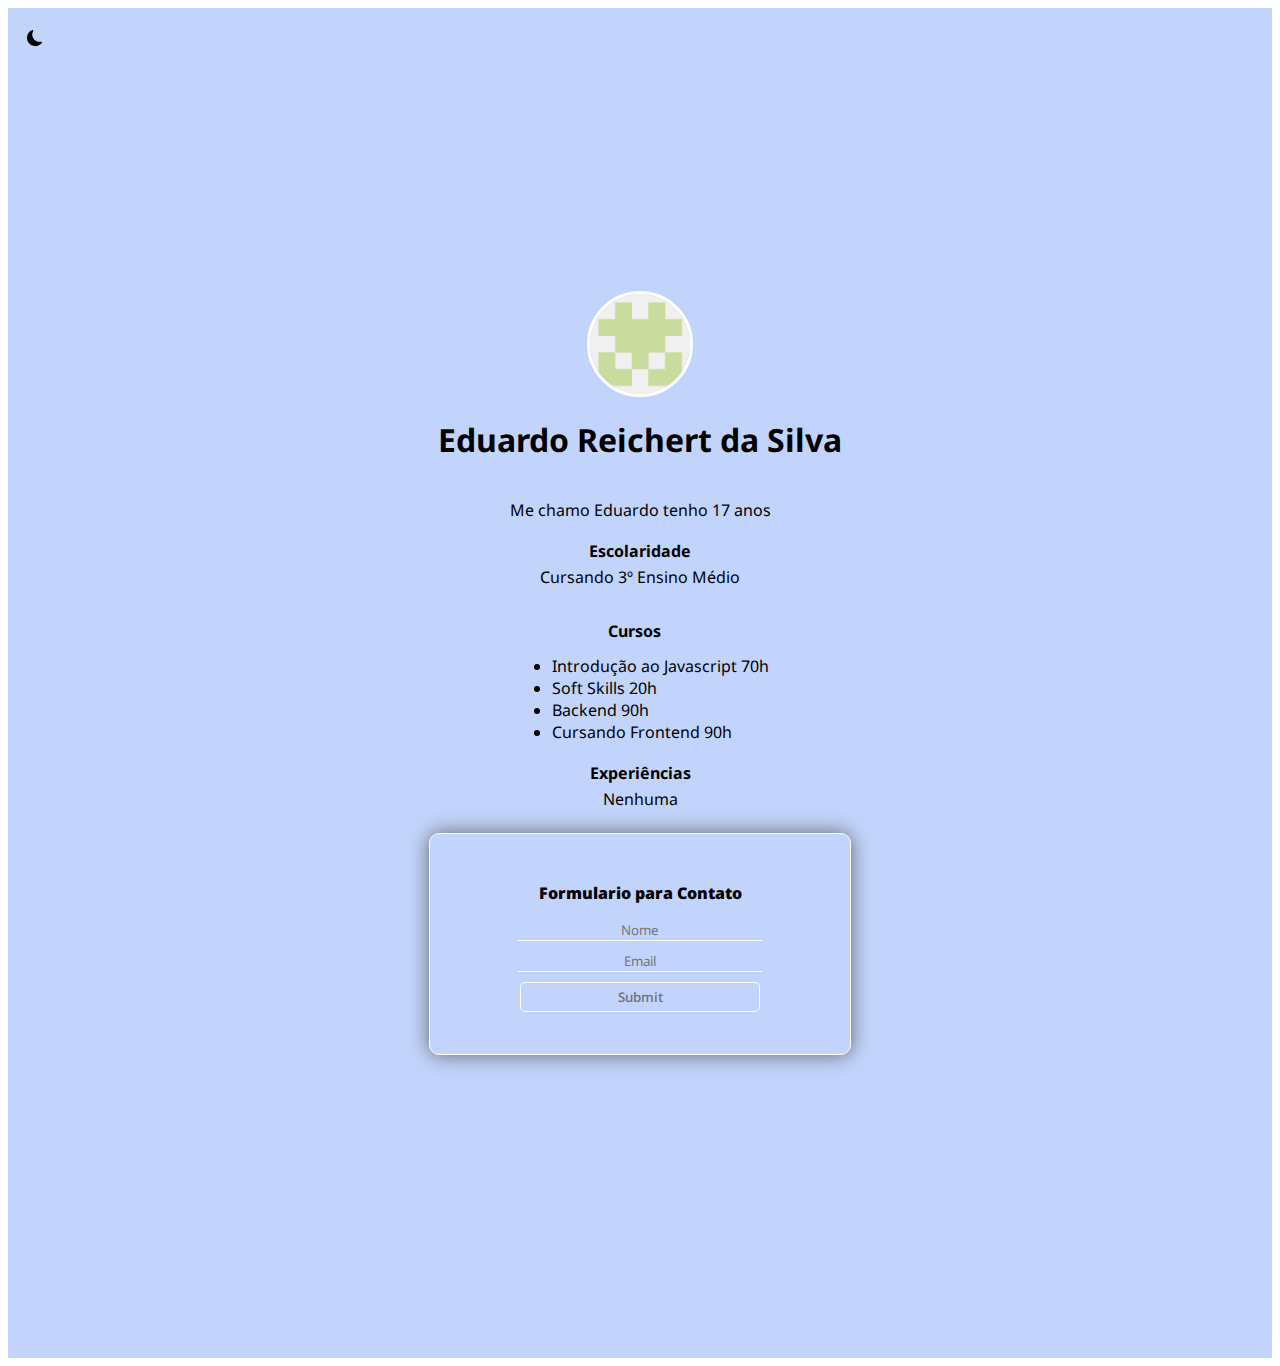
<file: index.html>
<!DOCTYPE html>
<html lang="pt-br">

<head>
    <meta charset="UTF-8">
    <meta name="viewport" content="width=device-width, initial-scale=1.0">
    <title>Curriculo</title>
    <link rel="stylesheet" href="./CSS/style.css">
</head>

<body>
    <svg xmlns="http://www.w3.org/2000/svg" width="30px" height="16" fill="currentColor" class="bi bi-moon-fill" viewBox="0 0 16 16" id="escuro">
        <path d="M6 .278a.768.768 0 0 1 .08.858 7.208 7.208 0 0 0-.878 3.46c0 4.021 3.278 7.277 7.318 7.277.527 0 1.04-.055 1.533-.16a.787.787 0 0 1 .81.316.733.733 0 0 1-.031.893A8.349 8.349 0 0 1 8.344 16C3.734 16 0 12.286 0 7.71 0 4.266 2.114 1.312 5.124.06A.752.752 0 0 1 6 .278z"/>
      </svg>
    <svg xmlns="http://www.w3.org/2000/svg" width="30px" height="16" fill="currentColor" class="bi bi-brightness-high" viewBox="0 0 16 16" id="claro">
        <path d="M8 11a3 3 0 1 1 0-6 3 3 0 0 1 0 6zm0 1a4 4 0 1 0 0-8 4 4 0 0 0 0 8zM8 0a.5.5 0 0 1 .5.5v2a.5.5 0 0 1-1 0v-2A.5.5 0 0 1 8 0zm0 13a.5.5 0 0 1 .5.5v2a.5.5 0 0 1-1 0v-2A.5.5 0 0 1 8 13zm8-5a.5.5 0 0 1-.5.5h-2a.5.5 0 0 1 0-1h2a.5.5 0 0 1 .5.5zM3 8a.5.5 0 0 1-.5.5h-2a.5.5 0 0 1 0-1h2A.5.5 0 0 1 3 8zm10.657-5.657a.5.5 0 0 1 0 .707l-1.414 1.415a.5.5 0 1 1-.707-.708l1.414-1.414a.5.5 0 0 1 .707 0zm-9.193 9.193a.5.5 0 0 1 0 .707L3.05 13.657a.5.5 0 0 1-.707-.707l1.414-1.414a.5.5 0 0 1 .707 0zm9.193 2.121a.5.5 0 0 1-.707 0l-1.414-1.414a.5.5 0 0 1 .707-.707l1.414 1.414a.5.5 0 0 1 0 .707zM4.464 4.465a.5.5 0 0 1-.707 0L2.343 3.05a.5.5 0 1 1 .707-.707l1.414 1.414a.5.5 0 0 1 0 .708z"/>
      </svg>
    <main id="main_page">
    <img src="./IMG/foto.png" alt="Foto">
    <h1>Eduardo Reichert da Silva</h1>
    <p>Me chamo Eduardo tenho 17 anos</p>
    <table>
        <tr>
            <th>Escolaridade</th>
        </tr>
        <tr>
            <td>Cursando 3º Ensino Médio</td>
        </tr>
    </table>
    <ul>
        <h2>Cursos</h2>
        <li>Introdução ao Javascript 70h</li>
        <li>Soft Skills 20h</li>
        <li>Backend 90h</li>
        <li>Cursando Frontend 90h</li>
    </ul>
    <table>
        <tr>
            <th>Experiências</th>
        </tr>
        <tr>
            <td>Nenhuma</td>
        </tr>
    </table>
    <div id="formulario">
        <p>Formulario para Contato</p>
        
        <input type="text" placeholder="Nome" class="text">
        
        <input type="email" placeholder="Email" class="text">

        <input type="submit" id="submit">
    </div>
    <script src="./Script/script.js"></script>
</main>
</body>

</html>
</file>
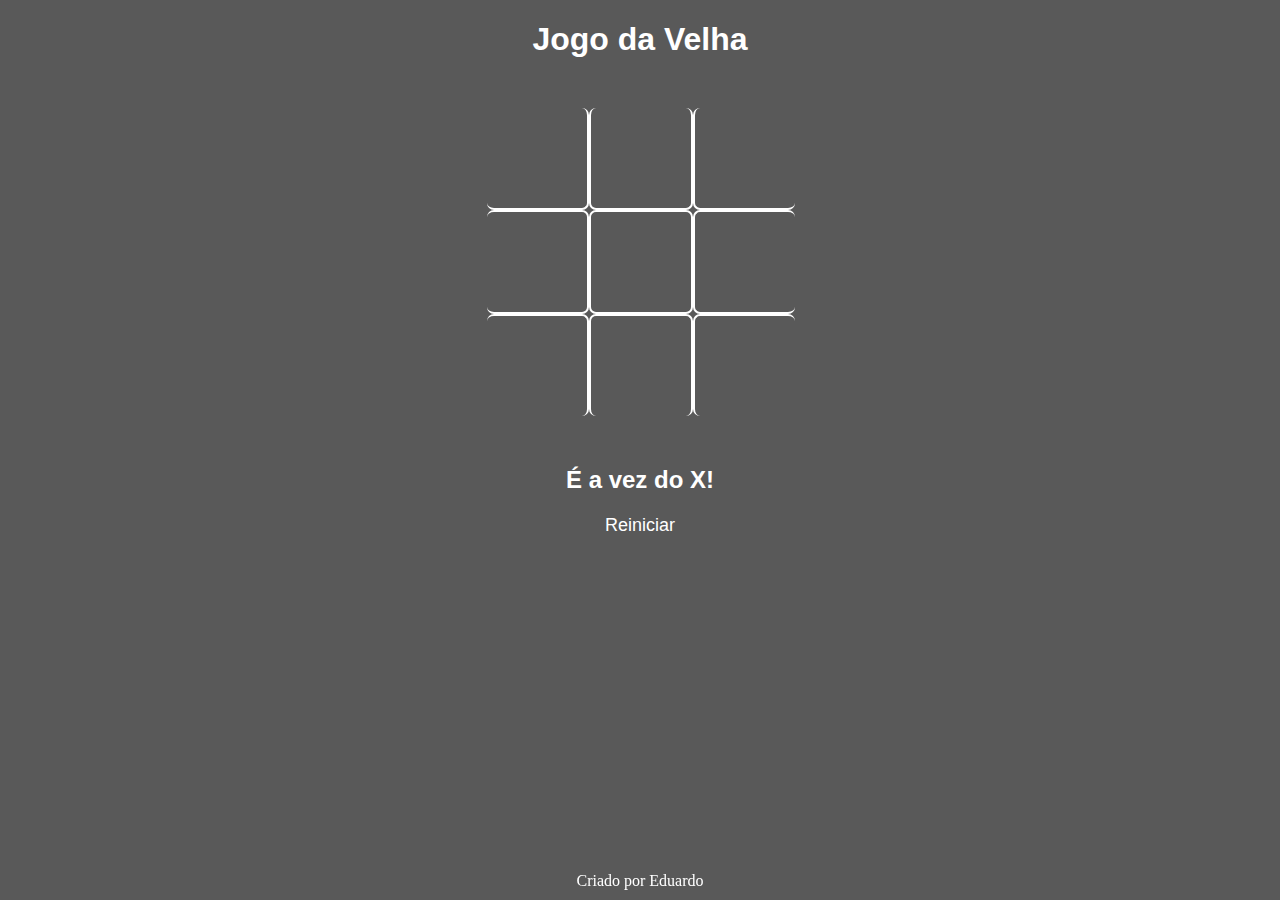
<file: Jogo da velha/index.html>
<!DOCTYPE html>
<html lang="en">
  <head>
    <meta charset="UTF-8" />
    <meta
      name="viewport"
      content="width=device-width, user-scalable=no, initial-scale=1.0, maximum-scale=1.0, minimum-scale=1.0"
    />
    <meta http-equiv="X-UA-Compatible" content="ie=edge" />
    <title>Jogo da Velha</title>
    <link rel="stylesheet" href="style.css" />
  </head>
  <body>
    <section>
      <h1 class="game--title">Jogo da Velha</h1>
      <div class="game--container">
        <div data-cell-index="0" class="cell" id="a0"></div>
        <div data-cell-index="1" class="cell" id="a1"></div>
        <div data-cell-index="2" class="cell" id="a2"></div>
        <div data-cell-index="3" class="cell" id="a3"></div>
        <div data-cell-index="4" class="cell" id="a4"></div>
        <div data-cell-index="5" class="cell" id="a5"></div>
        <div data-cell-index="6" class="cell" id="a6"></div>
        <div data-cell-index="7" class="cell" id="a7"></div>
        <div data-cell-index="8" class="cell" id="a8"></div>
      </div>
      <h2 class="game--status"></h2>
      <button class="game--restart">Reiniciar</button>
    </section>
    <footer>Criado por Eduardo</footer>
    <script src="script.js"></script>
  </body>
</html>
</file>
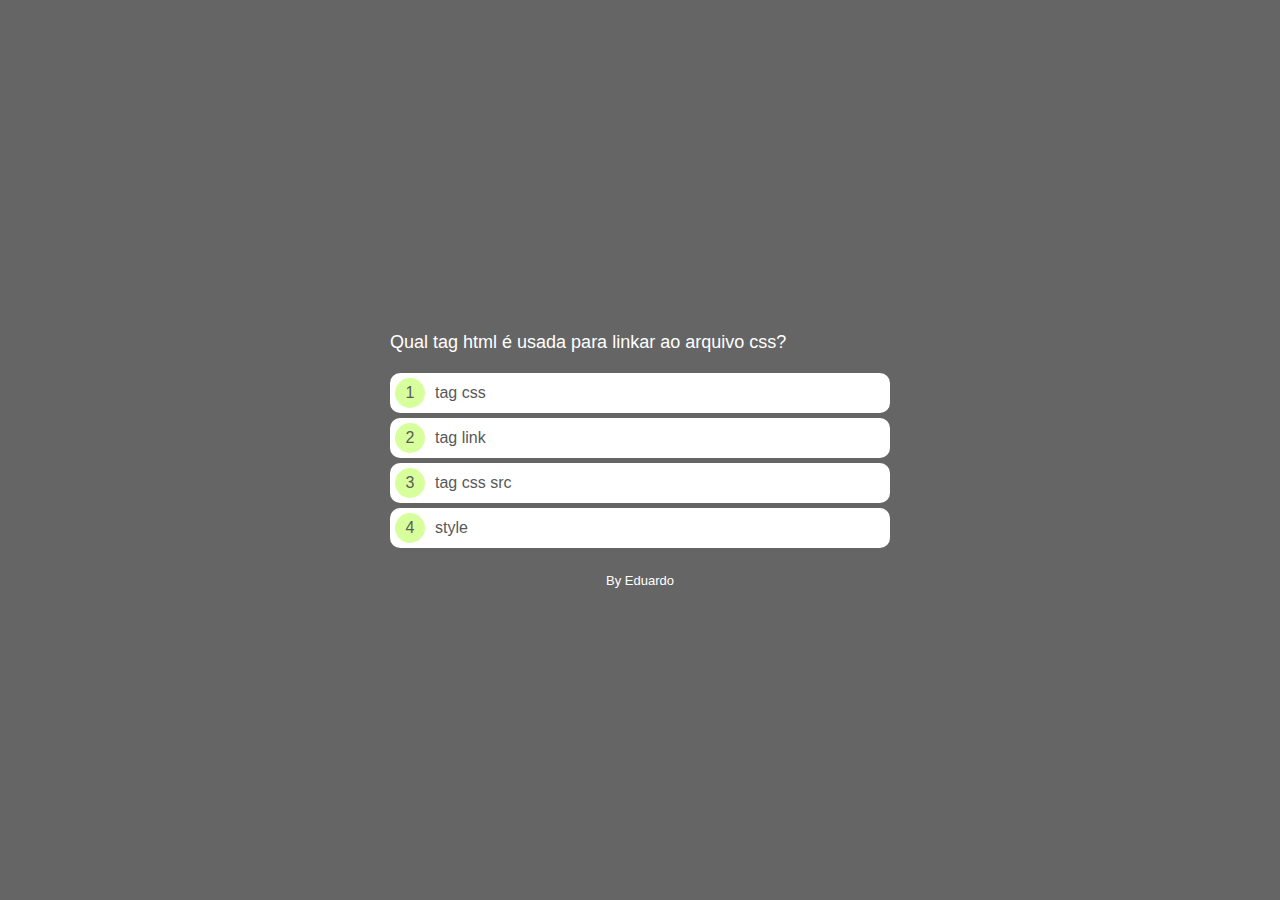
<file: Quiz/index.html>
<!DOCTYPE html>
<html lang="pt-br">
  <head>
    <meta charset="UTF-8" />
    <meta http-equiv="X-UA-Compatible" content="IE=edge" />
    <meta name="viewport" content="width=device-width, initial-scale=1.0" />
    <title>Quiz</title>
    <link rel="stylesheet" href="style.css" />
  </head>
  <body>
    <div class="progress">
      <div class="progress--bar"></div>
    </div>

    <div class="questionArea">
      <div class="question">...</div>
      <div class="options"></div>
    </div>

    <div class="scoreArea">
      <img src="coroa.png" class="coroaimg" />
      <div class="scoreText">Resultado</div>
      <div class="scorePct"></div>
      <div class="scoreText2">Você respondeu 9 questões e acertou 8.</div>
      <button>Fazer novamente</button>
    </div>

    <footer>By Eduardo</footer>

    <script src="questions.js"></script>
    <script src="script.js"></script>
  </body>
</html>
</file>
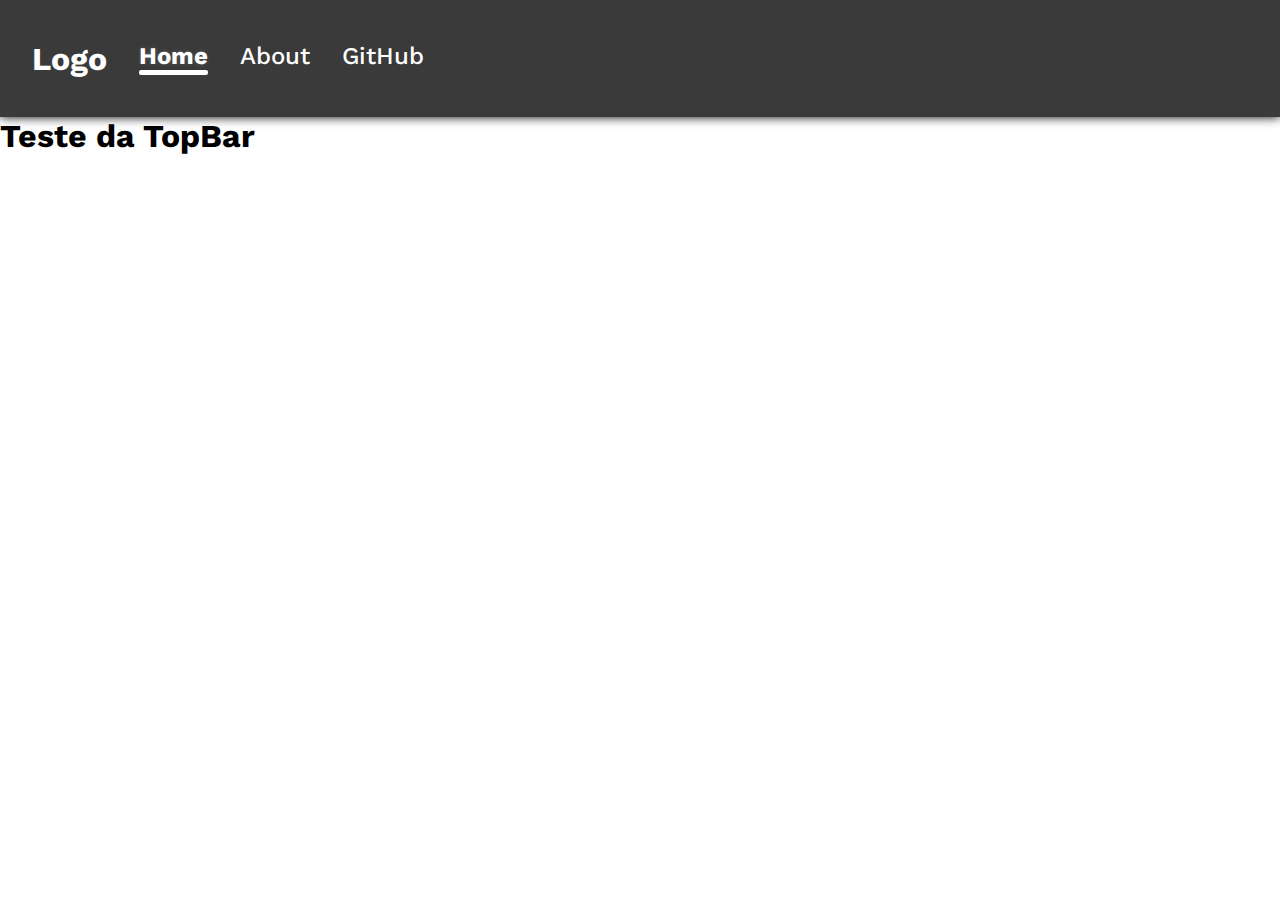
<file: TopBar/index.html>
<!DOCTYPE html>
<html lang="pt-br">
<head>
    <meta charset="UTF-8">
    <meta http-equiv="X-UA-Compatible" content="IE=edge">
    <meta name="viewport" content="width=device-width, initial-scale=1.0">
    <title>topBar</title>
    <link rel="stylesheet" href="style.css">
</head>
<body>
    <nav class="topBar">
        <h1>Logo</h1>
        <ul>
            <li><a class="active" href="index.html">Home</a></li>
            <li><a href="about.html">About</a></li>
            <li><a href="https://github.com/eduardoreicherts" target="_blank">GitHub</a></li>
            <li class="icon" onclick="menuResponsivo()">
                <a href="javascript:void(0)">&#9776;</a>
              </li>
        </ul>
    </nav>
    <main>
        <h1>Teste da TopBar</h1>
    </main>
    <script src="scrypt.js"></script>
</body>
</html>
</file>
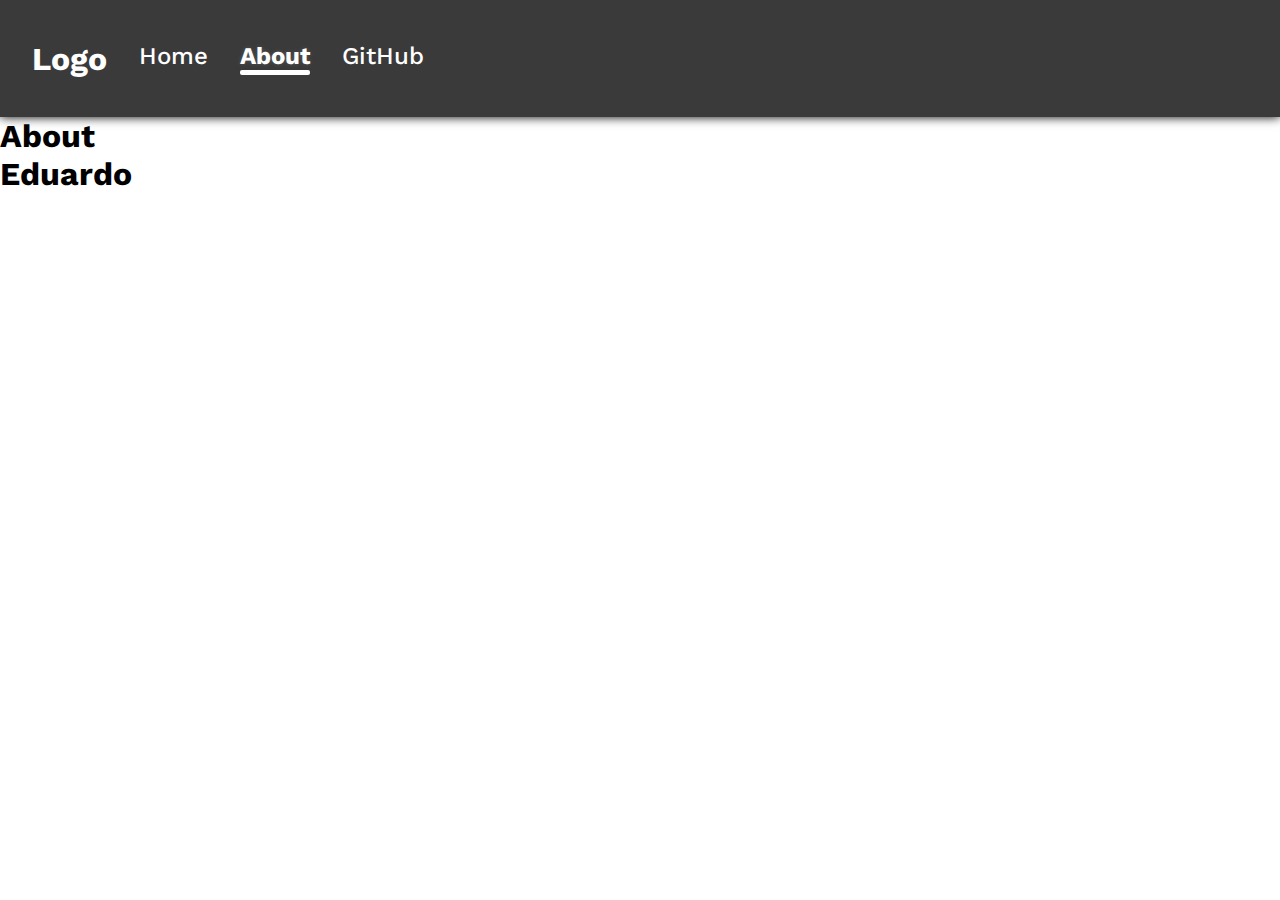
<file: TopBar/about.html>
<!DOCTYPE html>
<html lang="pt-br">
<head>
    <meta charset="UTF-8">
    <meta http-equiv="X-UA-Compatible" content="IE=edge">
    <meta name="viewport" content="width=device-width, initial-scale=1.0">
    <title>about</title>
    <link rel="stylesheet" href="style.css">
</head>
<body>
    <nav class="topBar">
        <h1>Logo</h1>
        <ul>
            <li><a href="index.html">Home</a></li>
            <li><a class="active" href="about.html">About</a></li>
            <li><a href="https://github.com/eduardoreicherts" target="_blank">GitHub</a></li>
            <li class="icon" onclick="menuResponsivo()">
                <a href="javascript:void(0)">&#9776;</a>
              </li>
        </ul>
    </nav>
    <main>
        <h1>About</h1>
        <h1>Eduardo</h1>
    </main>
    <script src="scrypt.js"></script>
</body>
</html>
</file>
<file: CSS/style.css>
@import url('https://fonts.googleapis.com/css2?family=Noto+Sans:wght@300&display=swap');

* {
    font-family: 'Noto Sans', sans-serif;
}

#escuro {
    position: fixed;
    top: 30px;
    left: 20px;
    cursor: pointer;
}

#claro {
    position: fixed;
    top: 30px;
    left: 20px;
    display: none;
    color: white;
    cursor: pointer;
}

#main_page {
    width: 100%;
    height: 150vh;
    display: flex;
    flex-direction: column;
    align-items: center;
    justify-content: center;
    background-color: rgb(194, 212, 252);
    transition: 2s;
}

img {
    width: 100px;
    border-radius: 50%;
    border: 3px solid white;
    animation-duration: 10s;
    animation-name: img-animation;
    animation-iteration-count: infinite;
}

@keyframes img-animation {
    0% {
        -webkit-transform: rotate3d(1, 1, 0, 0deg);
                transform: rotate3d(1, 1, 0, 0deg);
      }
      50% {
        -webkit-transform: rotate3d(1, 1, 0, -180deg);
                transform: rotate3d(1, 1, 0, -180deg);
      }
      100% {
        -webkit-transform: rotate3d(1, 1, 0, -360deg);
                transform: rotate3d(1, 1, 0, -360deg);
      }
    }

h2{
    padding-left: 56px;
    font-size:medium;
}

td {
    text-align: center;
}

div {
    width: 400px;
    height: 200px;
    display: flex;
    flex-direction: column;
    justify-content: center;
    align-items: center;
    margin: 20px;
    box-shadow:0 0 20px rgb(103, 103, 103);
    border-radius: 10px;
    padding: 10px;
    background-color: rgb(194, 212, 252);
    border: 1px solid white;
    transition: 2s;
}

div > p {
    text-align: center;
    font-weight: 900;
}

div > input {
    width: 60%;
    margin-bottom: 10px;
    background-color: rgba(194, 212, 252, 0);
    border: none;
    border-bottom: 1px solid white;
    outline: none;
    text-align: center;
}

div > input:focus {
    border-bottom: 2px solid white;
}
div > input:hover {
    border-bottom: 2px solid white;
}

div > #submit {
    background-color: rgba(194, 212, 252, 0);
    border-radius: 5px;
    border: 1px solid rgb(112, 112, 112);
    padding: 5px;
    transition: 0.3s;
    width: 60%;
    font-weight: 550;
    border: 1.4px solid white;
    color: rgb(116, 116, 116);
    cursor: pointer;
}

div > #submit:hover {
    background-color: white;
}

div > #submit:active {
    background-color: white;
    box-shadow:0 0 5px rgb(255, 255, 255);
}
</file>
<file: Jogo da velha/style.css>
body {
  font-family: "Arial", sans-serif;
  background-color: rgb(89, 89, 89);
}

h1 {
  color: white;
  font-size:xx-large;
}

h2 {
  color: white;
}

button {
  border: none;
  background-color: transparent;
  font-size: large;
  color: white;
  transition: 500ms;
  cursor: pointer;
  outline: none;
  user-select: none;
}

button:hover {
  font-size: x-large;
  font-weight: 500;
  text-shadow: 0 0 5px gray;
}

section {
  text-align: center;
}

footer {
  position: fixed;
  left: 0;
  bottom: 0;
  margin-bottom: 10px;
  width: 100%;
  text-align: center;
  font-family: "Permanent Marker", cursive;
}

.game--container {
  display: grid;
  grid-template-columns: repeat(3, auto);
  width: 306px;
  margin: 50px auto;
}

.cell {
  font-family: "Permanent Marker", cursive;
  color: white;
  width: 100px;
  height: 100px;
  border: none;
  cursor: pointer;
  border-radius: 7px;
  line-height: 100px;
  font-size: 60px;
}

#a0 {
  border-right: 2px solid white;
  border-bottom: 2px solid white;
}

#a1 {
  border-left: 2px solid white;
  border-bottom: 2px solid white;
  border-right: 2px solid white;
}

#a2 {
  border-left: 2px solid white;
  border-bottom: 2px solid white;
}

#a3 {
  border-top: 2px solid white;
  border-right: 2px solid white;
  border-bottom: 2px solid white;
}

#a4 {
  border: 2px solid white;
}

#a5 {
  border-top: 2px solid white;
  border-left: 2px solid white;
  border-bottom: 2px solid white;
}

#a6 {
  border-top: 2px solid white;
  border-right: 2px solid white;
}

#a7 {
  border-left: 2px solid white;
  border-top: 2px solid white;
  border-right: 2px solid white;
}

#a8 {
  border-left: 2px solid white;
  border-top: 2px solid white;
}

footer {
  color: white;
}
</file>
<file: Quiz/style.css>
* {
  margin: 0;
  padding: 0;
  box-sizing: border-box;
}

body {
  display: flex;
  min-height: 100vh;
  justify-content: center;
  align-items: center;
  flex-direction: column;
  background-color: rgb(101, 101, 101); 
  font-family:Arial, Helvetica, sans-serif; 
}


.progress {
  height: 5px;
  position: fixed;
  left: 0;
  top: 0;
  right: 0;
}
.progress--bar {
  background-color: rgb(215, 255, 156);
  height: 100%;
  transition: all ease 0.5s;
}

.questionArea,
.scoreArea {
  display: none;
}

.questionArea {
  max-width: 500px;
  width: 100%;
}

.question {
  color: rgb(255, 255, 255); 
  font-size: 18px;
  margin: 20px 0;
}
.option {
  display: flex;
  align-items: center;
  height: 40px;
  background-color: rgb(255, 255, 255); 
  border-radius: 10px;
  margin-bottom: 5px;
  color: rgb(89, 89, 89);
  font-size: 16px;
  cursor: pointer;
}
.option span {
  display: flex;
  justify-content: center;
  align-items: center;
  width: 30px;
  height: 30px;
  border-radius: 15px;
  margin-left: 5px;
  margin-right: 10px;
  background-color: rgb(215, 255, 156);
  color: rgb(91, 91, 91);
}


.option:hover {
  background-color: rgb(65, 65, 65);
  color: white;
}


.scoreArea {
  width: 40%;
  background-color: rgb(233, 233, 233); 
  padding: 20px;
  border-radius: 20px;
  margin: 10px;
  text-align: center;
  box-shadow: 0 0 10px white;
}
.prizeImage {
  width: auto;
  height: 100px;
  margin-bottom: 10px;
}
.scoreText {
  color: rgb(94, 94, 94);
  font-size: 23px;
  font-weight: bold;
  margin-bottom: 10px;
}
.scorePct {
  color: rgb(255, 255, 255); 
  font-size: 30px;
  font-weight: bold;
  margin-bottom: 10px;
  text-shadow: 0 0 5px rgb(63, 63, 63);
}
.scoreText2 {
  font-size: 16px;
  color: rgb(94, 94, 94);
  margin-bottom: 10px;
}

.scoreArea button {
  border: 1px solid rgb(73, 73, 73);
  border-radius: 10px;
  background-color: rgb(215, 255, 156); 
  color: black;
  padding: 10px;
  margin-top: 20px;
  cursor: pointer;
}

.scoreArea button:hover {
  background-color: rgb(194, 255, 104); 
}

footer {
  margin-top: 20px;
  color: white;
  font-size: 13px;
}
</file>
<file: TopBar/style.css>
@import url('https://fonts.googleapis.com/css2?family=Noto+Sans:wght@300&family=Work+Sans&display=swap');

*{
    margin: 0;
    padding: 0;
    font-family: 'Work Sans', sans-serif;
}

body {
    width: 100vw;
    height: 100vh;
    background-color: #fff;
}

nav {
    height: 13%;
    display: flex;
    background-color: rgb(58, 58, 58);
    align-items: center;
    box-shadow: 0 0 10px black;
}

nav > h1 {
    color: #fff;
    padding-left: 1em;
}

nav > ul {
    display: flex;
    list-style: none;
}

li {
    padding-left: 2em;
}

li > a {
    text-decoration: none;
    color: #fff;
    font-size:x-large;
    font-weight: 500;
}

li > a:active {
    color: #fff;
    font-weight: bold;
    text-shadow: 0 0 4px #fff;
}

li > a::after {
    content: "";
    display: block;
    margin: auto;
    height: 5px;
    width: 0;
    top: 10px;
    background: transparent;
    transition: all 0.3s;
    border-radius: 2px;
  }
  
  li > a:hover::after,
  li > a.active::after {
    width: 100%;
    background: #fff
  }

  .topBar a.active {
    color: #fff;
    font-weight: bold;
    text-shadow: 0 0 4px #585858;
  }

  .icon{
    display: none;
  }

  @media screen and (max-width: 680px) {
    .topBar li {
      display: none;
    }
    .topBar .icon {
        display: block;
      float: right;
      position: relative;
      right: 2px;
    }
}

@media screen and (max-width: 680px) {
    ul {
        position: relative;
        right: 2px;
    }

    .topBar.responsive > ul {
      position: absolute;
      top: 0.5%;
      background: rgba(80, 79, 79, 0.8);
      height: 200px;
      padding-top: 10%;
      padding-bottom: 10px;
      line-height: 5px;
      width: 100%;
      display: grid;
    }
    .topBar.topBar.responsive  .icon {
      position: absolute;
      right: 0px;
      top: 10px;
    }
    .topBar.responsive li {
      text-align: center;
      float: none;
      padding: 0;
      display: inline;
    }
    .topBar.responsive li a {
      display: block;
      padding: 0px;
      text-align: center;
    }
  
    li > a::after {
      height: 2px;
      position: relative;
      bottom: 0px;
    }
    li > a:hover::after,
    li > a.active::after {
      width: 15%;
      background: #fff;
    }
  }
</file>
